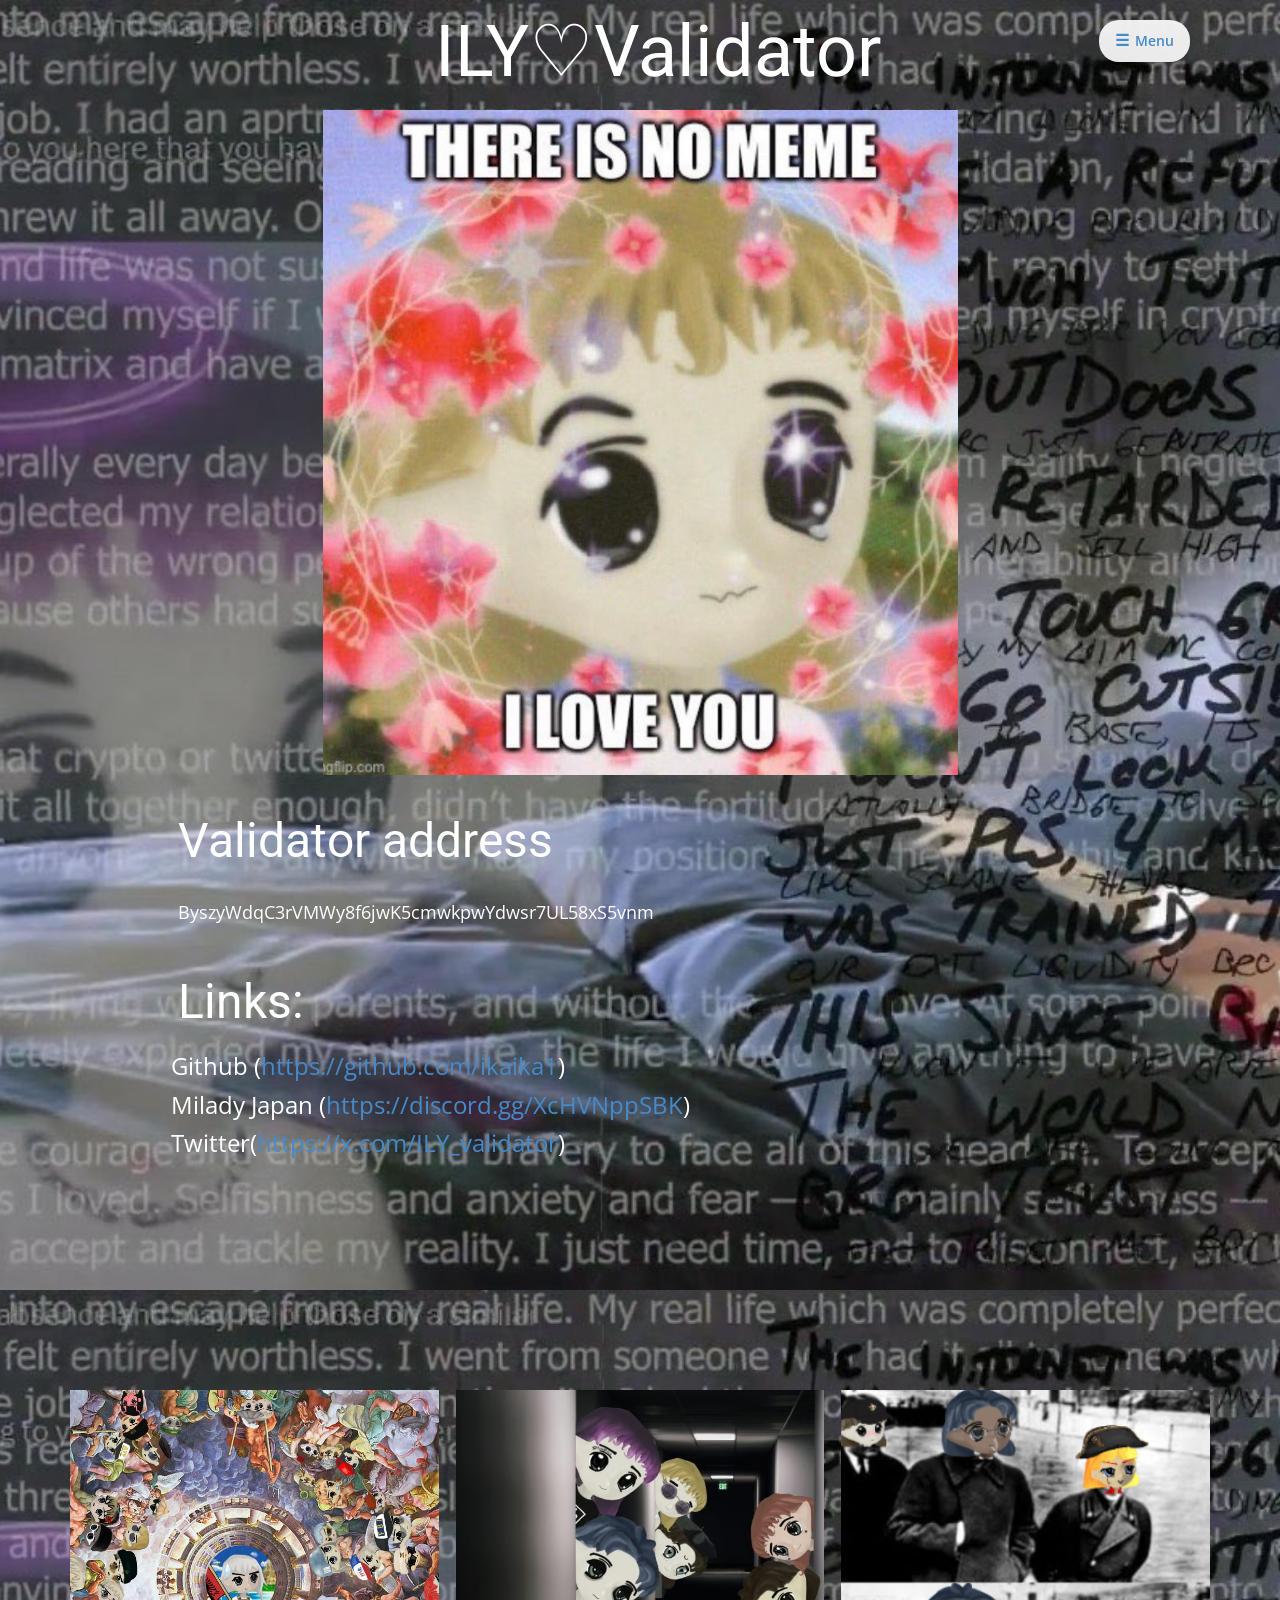
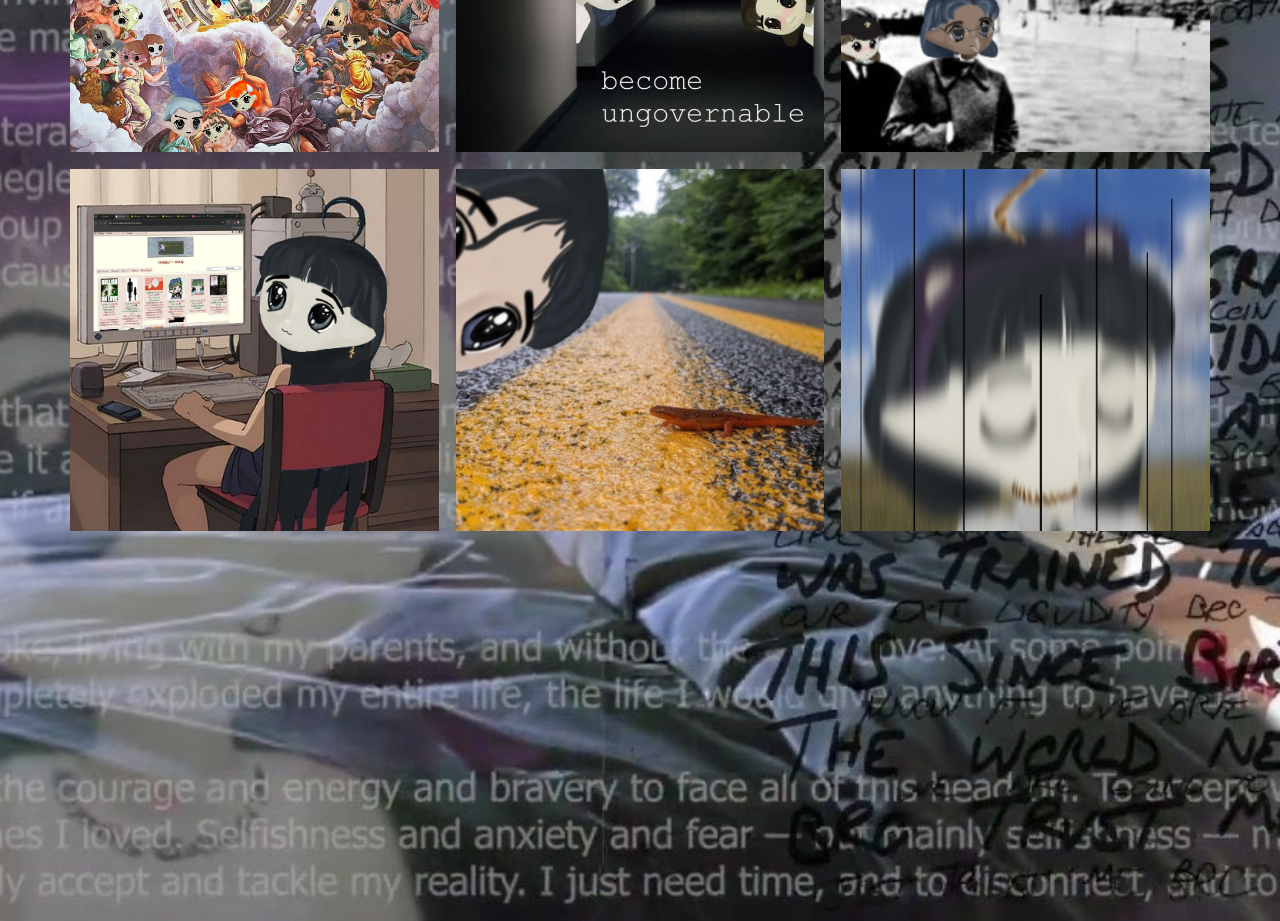
<file: index.html>
<!DOCTYPE html>
<html style="font-size: 16px;" lang="en"><head>
    <meta name="viewport" content="width=device-width, initial-scale=1.0">
    <meta charset="utf-8">
    <meta name="keywords" content="ILY♡Validator​">
    <meta name="description" content="">
    <title>Home</title>
    <link rel="stylesheet" href="nicepage.css" media="screen">
<link rel="stylesheet" href="index.css" media="screen">
    <script class="u-script" type="text/javascript" src="jquery.js" defer=""></script>
    <script class="u-script" type="text/javascript" src="nicepage.js" defer=""></script>
    <script>
      // Toggle Mobile Menu
      function toggleMobileMenu() {
        const menu = document.getElementById('mobileMenu');
        const btn = document.querySelector('.u-hamburger-btn');
        
        if (menu.classList.contains('show')) {
          menu.classList.remove('show');
          btn.querySelector('.nav-icon').textContent = '☰';
        } else {
          menu.classList.add('show');
          btn.querySelector('.nav-icon').textContent = '✕';
        }
      }
      
      // Close menu when clicking outside
      document.addEventListener('click', function(e) {
        const menu = document.getElementById('mobileMenu');
        const btn = document.querySelector('.u-hamburger-btn');
        
        if (!menu.contains(e.target) && !btn.contains(e.target) && menu.classList.contains('show')) {
          menu.classList.remove('show');
          btn.querySelector('.nav-icon').textContent = '☰';
        }
      });
      
    </script>
    <meta name="generator" content="Nicepage 7.4.4, nicepage.com">
    
    
    
    
    <link id="u-theme-google-font" rel="stylesheet" href="https://fonts.googleapis.com/css?family=Roboto:100,100i,300,300i,400,400i,500,500i,700,700i,900,900i|Open+Sans:300,300i,400,400i,500,500i,600,600i,700,700i,800,800i">
    <script type="application/ld+json">{
		"@context": "http://schema.org",
		"@type": "Organization",
		"name": ""
}</script>
    <meta name="theme-color" content="#478ac9">
    <meta property="og:title" content="Home">
    <meta property="og:type" content="website">
  <meta data-intl-tel-input-cdn-path="intlTelInput/"></head>
  <body data-home-page="Home.html" data-home-page-title="Home" data-path-to-root="./" data-include-products="false" class="u-body u-xl-mode" data-lang="en">
    <section class="u-clearfix u-image u-section-1" id="sec-85d2" data-image-width="1439" data-image-height="803">
      <div class="u-clearfix u-sheet u-sheet-1">
        <h1 class="u-text u-text-body-alt-color u-text-default u-text-1">ILY♡Validator </h1>
        
        <!-- Top Right Navigation Buttons -->
        <div class="u-top-nav-buttons">
          <button class="u-nav-btn u-hamburger-btn" onclick="toggleMobileMenu()">
            <span class="nav-icon">☰</span>
            Menu
          </button>

        </div>
        
        <!-- Mobile Menu -->
        <div class="u-mobile-menu" id="mobileMenu">
          <a href="index.html" class="u-mobile-menu-item">
            <span class="nav-icon">🏠</span>
            Home
          </a>
          <a href="gallery.html" class="u-mobile-menu-item">
            <span class="nav-icon">🖼️</span>
            Gallery
          </a>
          <a href="https://note.com/ikaika562" class="u-mobile-menu-item" target="_blank">
            <span class="nav-icon">📝</span>
            Blog
          </a>
        </div>
        
        <img class="u-image u-image-default u-image-1" src="images/Fw0cPWHacAUQYFc.jpg" alt="ILY Validator Milady Character" title="ILY Validator - Milady Character Art" data-image-width="779" data-image-height="774">
        <div class="u-clearfix u-group-elements u-group-elements-1" href="#">
          <h2 class="u-text u-text-body-alt-color u-text-default u-text-2">Validator address</h2>
          <p class="u-text u-text-body-alt-color u-text-default u-text-3">ByszyWdqC3rV​​MWy8f6jwK5cmwkpwYdwsr7UL58xS5vnm </p>
          <h4 class="u-text u-text-body-alt-color u-text-default u-text-4">Links:</h4>
          <p class="u-text u-text-body-alt-color u-text-5">
            Git​hub (<a dataquery="dGV4dExpbmtfbHpuaG10ZWE=" class="u-active-none u-border-none u-btn u-button-style u-hover-none u-none u-text-palette-1-base u-btn-1" href="https://github.com/ikaika1">https://github.com/ikaika1</a>)<br>Milady Japan (<a href="https://discord.gg/XcHVNppSBK" class="u-active-none u-border-none u-btn u-button-link u-button-style u-hover-none u-none u-text-palette-1-base u-btn-2">https://discord.gg/XcHVNppSBK</a>)<br>Twitter(<a dataquery="dGV4dExpbmtfbHpuaGVsa2Y=" class="u-active-none u-border-none u-btn u-button-style u-hover-none u-none u-text-palette-1-base u-btn-3" href="https://x.com/ILY_validator">https://x.com/ILY_validator</a>)
          </p>
        </div>
      </div>
    </section>
    <section class="u-align-center u-clearfix u-container-align-center u-image u-section-2" id="sec-3ab0" data-image-width="1439" data-image-height="803">
      <div class="u-clearfix u-sheet u-sheet-1">
        <div class="u-expanded-width u-gallery u-layout-grid u-lightbox u-show-text-on-hover u-gallery-1">
          <div class="u-gallery-inner u-gallery-inner-1">
            <div class="u-effect-fade u-gallery-item">
              <div class="u-back-slide" data-image-width="2048" data-image-height="1396">
                <img class="u-back-image u-expanded" src="images/GTN-1wzWsAA870B.jpg" alt="Milady Anime Character" title="Elegant Milady - Anime Style Character">
              </div>
              <div class="u-over-slide u-shading u-over-slide-1"></div>
            </div>
            <div class="u-effect-fade u-gallery-item">
              <div class="u-back-slide" data-image-width="662" data-image-height="659">
                <img class="u-back-image u-expanded" src="images/milady-4.jpg" alt="Milady Portrait" title="Classic Milady Portrait - Digital Art">
              </div>
              <div class="u-over-slide u-shading u-over-slide-2"></div>
            </div>
            <div class="u-effect-fade u-gallery-item">
              <div class="u-back-slide" data-image-width="561" data-image-height="392">
                <img class="u-back-image u-expanded" src="images/remilia-ly-1723135697154.jpg2.png" alt="Remilia Character" title="Remilia - Anime Style Character Art">
              </div>
              <div class="u-over-slide u-shading u-over-slide-3"></div>
            </div>
            <div class="u-effect-fade u-gallery-item">
              <div class="u-back-slide" data-image-width="2083" data-image-height="2083">
                <img class="u-back-image u-expanded" src="images/GTNk18gWkAEowwl.jpg" alt="Milady Collection Art" title="Milady Collection - Featured Artwork">
              </div>
              <div class="u-over-slide u-shading u-over-slide-4"></div>
            </div>
            <div class="u-effect-fade u-gallery-item">
              <div class="u-back-slide" data-image-width="1147" data-image-height="828">
                <img class="u-back-image u-expanded" src="images/milqey-5.jpg" alt="Milady Anime Art" title="Milady Character - Anime Style Illustration">
              </div>
              <div class="u-over-slide u-shading u-over-slide-5"></div>
            </div>
            <div class="u-effect-fade u-gallery-item">
              <div class="u-back-slide" data-image-width="1000" data-image-height="1650">
                <img class="u-back-image u-expanded" src="images/GMCIxeJWQAA4ZJp.jpg" alt="Milady Character Portrait" title="Milady Portrait - Digital Character Art">
              </div>
              <div class="u-over-slide u-shading u-over-slide-6"></div>
            </div>
          </div>
        </div>
      </div>
    </section>
    
    
    
  
</body></html>
</file>
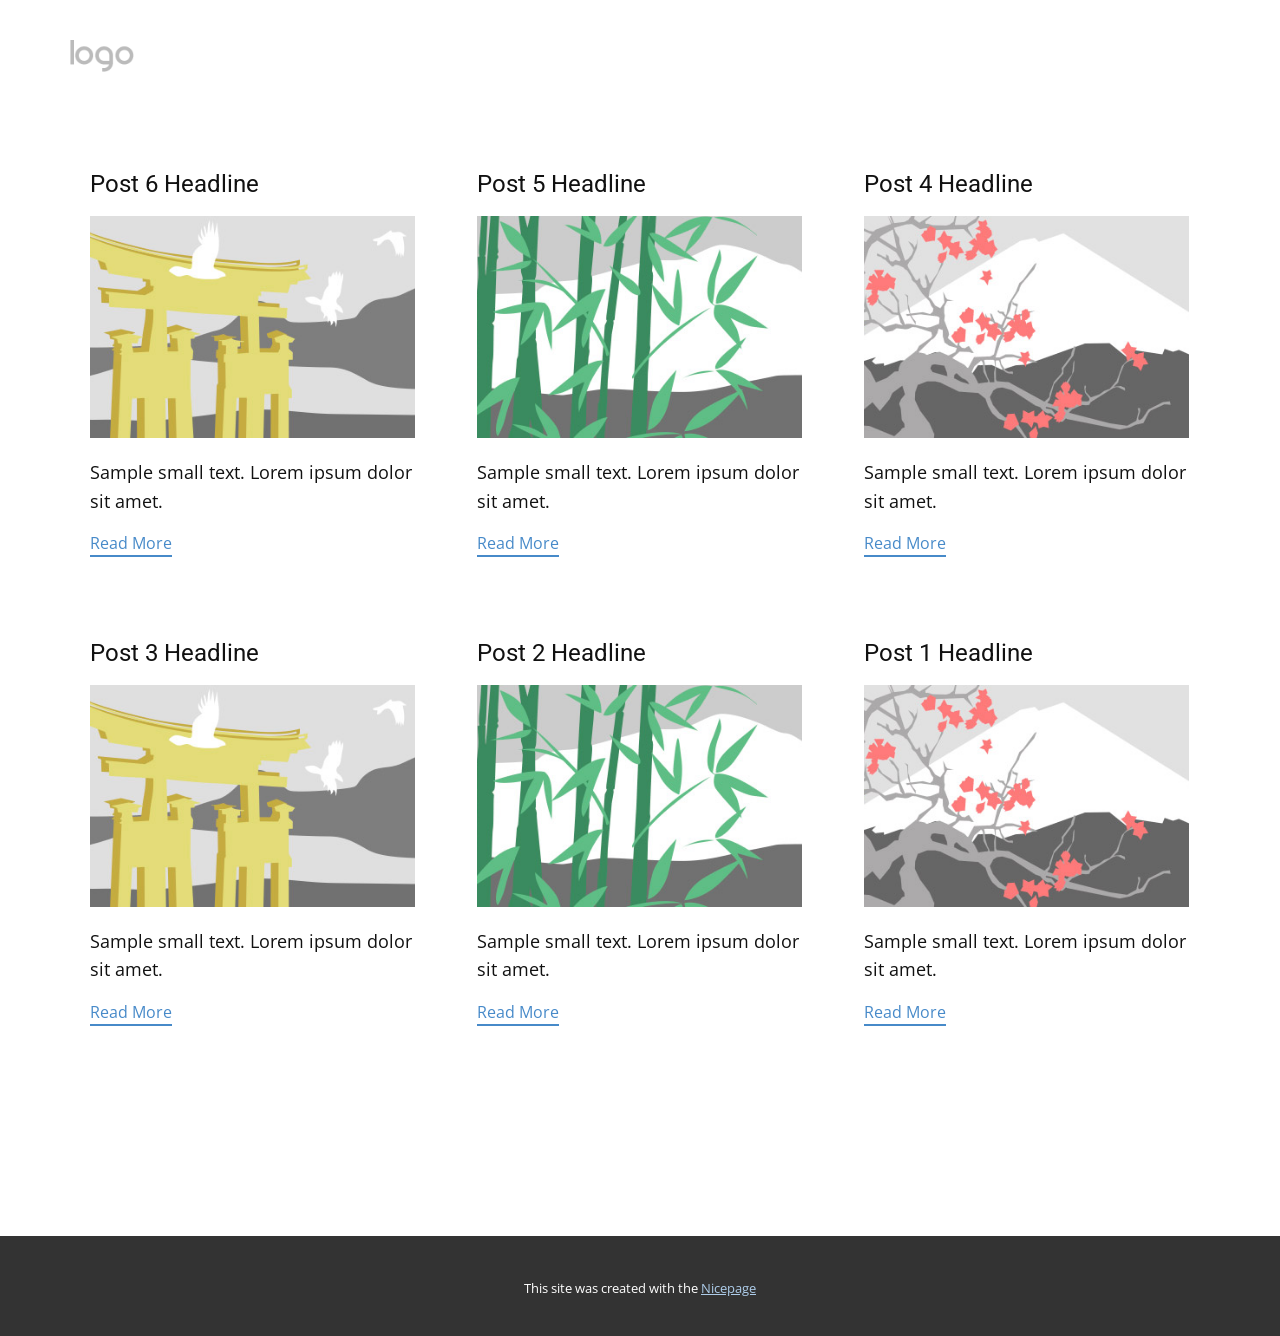
<file: blog/blog.html>
<!DOCTYPE html>
<html style="font-size: 16px;" lang="en"><head>
    <meta name="viewport" content="width=device-width, initial-scale=1.0">
    <meta charset="utf-8">
    <meta name="keywords" content="">
    <meta name="description" content="">
    <title>Blog</title>
    <link rel="stylesheet" href="../nicepage.css" media="screen">
<link rel="stylesheet" href="../Blog-Template.css" media="screen">
    <script class="u-script" type="text/javascript" src="../jquery.js" defer=""></script>
    <script class="u-script" type="text/javascript" src="../nicepage.js" defer=""></script>
    <meta name="generator" content="Nicepage 7.4.4, nicepage.com">
    
    
    
    <link id="u-theme-google-font" rel="stylesheet" href="https://fonts.googleapis.com/css?family=Roboto:100,100i,300,300i,400,400i,500,500i,700,700i,900,900i|Open+Sans:300,300i,400,400i,500,500i,600,600i,700,700i,800,800i">
    <script type="application/ld+json">{
		"@context": "http://schema.org",
		"@type": "Organization",
		"name": "",
		"logo": "images/default-logo.png"
}</script>
    <meta name="theme-color" content="#478ac9">
  <meta data-intl-tel-input-cdn-path="intlTelInput/"></head>
  <body data-path-to-root="../" data-include-products="false" class="u-body u-xl-mode" data-lang="en"><header class="u-clearfix u-header u-header" id="sec-d889"><div class="u-clearfix u-sheet u-valign-middle u-sheet-1">
        <a href="#" class="u-image u-logo u-image-1">
          <img src="../images/default-logo.png" class="u-logo-image u-logo-image-1">
        </a>
        <nav class="u-menu u-menu-dropdown u-offcanvas u-menu-1">
          <div class="menu-collapse" style="font-size: 1rem; letter-spacing: 0px;">
            <a class="u-button-style u-custom-left-right-menu-spacing u-custom-padding-bottom u-custom-top-bottom-menu-spacing u-hamburger-link u-nav-link u-text-active-palette-1-base u-text-hover-palette-2-base" href="#">
              <svg class="u-svg-link" viewBox="0 0 24 24"><use xlink:href="#menu-hamburger"></use></svg>
              <svg class="u-svg-content" version="1.1" id="menu-hamburger" viewBox="0 0 16 16" x="0px" y="0px" xmlns:xlink="http://www.w3.org/1999/xlink" xmlns="http://www.w3.org/2000/svg"><g><rect y="1" width="16" height="2"></rect><rect y="7" width="16" height="2"></rect><rect y="13" width="16" height="2"></rect>
</g></svg>
            </a>
          </div>
          <div class="u-nav-container"></div>
          <div class="u-nav-container-collapse">
            <div class="u-black u-container-style u-inner-container-layout u-opacity u-opacity-95 u-sidenav">
              <div class="u-inner-container-layout u-sidenav-overflow">
                <div class="u-menu-close"></div>
                <ul class="u-align-center u-nav u-popupmenu-items u-unstyled u-nav-1"><li class="u-nav-item"><a class="u-button-style u-nav-link" href="../">Home</a>
</li></ul>
              </div>
            </div>
            <div class="u-black u-menu-overlay u-opacity u-opacity-70"></div>
          </div>
        </nav>
      </div></header>
    <section class="u-clearfix u-section-1" id="sec-4248">
      <div class="u-clearfix u-sheet u-valign-middle u-sheet-1"><!--blog--><!--blog_options_json--><!--{"type":"Recent","source":"","tags":"","count":""}--><!--/blog_options_json-->
        <div class="u-blog u-expanded-width u-repeater u-repeater-1" data-blog-id="blog-1"><!--blog_post-->
          <div class="u-blog-post u-container-style u-repeater-item u-white u-repeater-item-1">
            <div class="u-container-layout u-similar-container u-valign-top u-container-layout-1"><!--blog_post_header-->
              <h4 class="u-blog-control u-text u-text-1">
                <a class="u-post-header-link" href="../blog/post-5.html">Post 6 Headline</a>
              </h4><!--/blog_post_header--><!--blog_post_image-->
              <a class="u-post-header-link" href="../blog/post-5.html"><img alt="" class="u-blog-control u-expanded-width u-image u-image-default u-image-1" src="../images/8ad73f3c.jpeg"></a><!--/blog_post_image--><!--blog_post_content-->
              <div class="u-blog-control u-post-content u-text u-text-2 fr-view">Sample small text. Lorem ipsum dolor sit amet.</div><!--/blog_post_content--><!--blog_post_readmore-->
              <a href="../blog/post-5.html" class="u-blog-control u-border-2 u-border-palette-1-base u-btn u-btn-rectangle u-button-style u-none u-btn-1"><!--blog_post_readmore_content--><!--options_json--><!--{"content":"","defaultValue":"Read More"}--><!--/options_json-->Read More<!--/blog_post_readmore_content--></a><!--/blog_post_readmore-->
            </div>
          </div><div class="u-blog-post u-container-style u-repeater-item u-video-cover u-white">
            <div class="u-container-layout u-similar-container u-valign-top u-container-layout-2"><!--blog_post_header-->
              <h4 class="u-blog-control u-text u-text-3">
                <a class="u-post-header-link" href="../blog/post-4.html">Post 5 Headline</a>
              </h4><!--/blog_post_header--><!--blog_post_image-->
              <a class="u-post-header-link" href="../blog/post-4.html"><img alt="" class="u-blog-control u-expanded-width u-image u-image-default u-image-2" src="../images/68f64b9d.jpeg"></a><!--/blog_post_image--><!--blog_post_content-->
              <div class="u-blog-control u-post-content u-text u-text-4 fr-view">Sample small text. Lorem ipsum dolor sit amet.</div><!--/blog_post_content--><!--blog_post_readmore-->
              <a href="../blog/post-4.html" class="u-blog-control u-border-2 u-border-palette-1-base u-btn u-btn-rectangle u-button-style u-none u-btn-2"><!--blog_post_readmore_content--><!--options_json--><!--{"content":"","defaultValue":"Read More"}--><!--/options_json-->Read More<!--/blog_post_readmore_content--></a><!--/blog_post_readmore-->
            </div>
          </div><div class="u-blog-post u-container-style u-repeater-item u-video-cover u-white">
            <div class="u-container-layout u-similar-container u-valign-top u-container-layout-3"><!--blog_post_header-->
              <h4 class="u-blog-control u-text u-text-5">
                <a class="u-post-header-link" href="../blog/post-3.html">Post 4 Headline</a>
              </h4><!--/blog_post_header--><!--blog_post_image-->
              <a class="u-post-header-link" href="../blog/post-3.html"><img alt="" class="u-blog-control u-expanded-width u-image u-image-default u-image-3" src="../images/0fd3416c.jpeg"></a><!--/blog_post_image--><!--blog_post_content-->
              <div class="u-blog-control u-post-content u-text u-text-6 fr-view">Sample small text. Lorem ipsum dolor sit amet.</div><!--/blog_post_content--><!--blog_post_readmore-->
              <a href="../blog/post-3.html" class="u-blog-control u-border-2 u-border-palette-1-base u-btn u-btn-rectangle u-button-style u-none u-btn-3"><!--blog_post_readmore_content--><!--options_json--><!--{"content":"","defaultValue":"Read More"}--><!--/options_json-->Read More<!--/blog_post_readmore_content--></a><!--/blog_post_readmore-->
            </div>
          </div><div class="u-blog-post u-container-style u-repeater-item u-white u-repeater-item-1">
            <div class="u-container-layout u-similar-container u-valign-top u-container-layout-1"><!--blog_post_header-->
              <h4 class="u-blog-control u-text u-text-1">
                <a class="u-post-header-link" href="../blog/post-2.html">Post 3 Headline</a>
              </h4><!--/blog_post_header--><!--blog_post_image-->
              <a class="u-post-header-link" href="../blog/post-2.html"><img alt="" class="u-blog-control u-expanded-width u-image u-image-default u-image-1" src="../images/8ad73f3c.jpeg"></a><!--/blog_post_image--><!--blog_post_content-->
              <div class="u-blog-control u-post-content u-text u-text-2 fr-view">Sample small text. Lorem ipsum dolor sit amet.</div><!--/blog_post_content--><!--blog_post_readmore-->
              <a href="../blog/post-2.html" class="u-blog-control u-border-2 u-border-palette-1-base u-btn u-btn-rectangle u-button-style u-none u-btn-1"><!--blog_post_readmore_content--><!--options_json--><!--{"content":"","defaultValue":"Read More"}--><!--/options_json-->Read More<!--/blog_post_readmore_content--></a><!--/blog_post_readmore-->
            </div>
          </div><div class="u-blog-post u-container-style u-repeater-item u-video-cover u-white">
            <div class="u-container-layout u-similar-container u-valign-top u-container-layout-2"><!--blog_post_header-->
              <h4 class="u-blog-control u-text u-text-3">
                <a class="u-post-header-link" href="../blog/post-1.html">Post 2 Headline</a>
              </h4><!--/blog_post_header--><!--blog_post_image-->
              <a class="u-post-header-link" href="../blog/post-1.html"><img alt="" class="u-blog-control u-expanded-width u-image u-image-default u-image-2" src="../images/68f64b9d.jpeg"></a><!--/blog_post_image--><!--blog_post_content-->
              <div class="u-blog-control u-post-content u-text u-text-4 fr-view">Sample small text. Lorem ipsum dolor sit amet.</div><!--/blog_post_content--><!--blog_post_readmore-->
              <a href="../blog/post-1.html" class="u-blog-control u-border-2 u-border-palette-1-base u-btn u-btn-rectangle u-button-style u-none u-btn-2"><!--blog_post_readmore_content--><!--options_json--><!--{"content":"","defaultValue":"Read More"}--><!--/options_json-->Read More<!--/blog_post_readmore_content--></a><!--/blog_post_readmore-->
            </div>
          </div><div class="u-blog-post u-container-style u-repeater-item u-video-cover u-white">
            <div class="u-container-layout u-similar-container u-valign-top u-container-layout-3"><!--blog_post_header-->
              <h4 class="u-blog-control u-text u-text-5">
                <a class="u-post-header-link" href="../blog/post.html">Post 1 Headline</a>
              </h4><!--/blog_post_header--><!--blog_post_image-->
              <a class="u-post-header-link" href="../blog/post.html"><img alt="" class="u-blog-control u-expanded-width u-image u-image-default u-image-3" src="../images/0fd3416c.jpeg"></a><!--/blog_post_image--><!--blog_post_content-->
              <div class="u-blog-control u-post-content u-text u-text-6 fr-view">Sample small text. Lorem ipsum dolor sit amet.</div><!--/blog_post_content--><!--blog_post_readmore-->
              <a href="../blog/post.html" class="u-blog-control u-border-2 u-border-palette-1-base u-btn u-btn-rectangle u-button-style u-none u-btn-3"><!--blog_post_readmore_content--><!--options_json--><!--{"content":"","defaultValue":"Read More"}--><!--/options_json-->Read More<!--/blog_post_readmore_content--></a><!--/blog_post_readmore-->
            </div>
          </div><!--/blog_post--><!--blog_post-->
          <!--/blog_post--><!--blog_post-->
          <!--/blog_post-->
        </div><!--/blog-->
      </div>
    </section>
    
    
    
    <footer class="u-align-center u-clearfix u-container-align-center u-footer u-white u-footer" id="sec-e92b"><div class="u-clearfix u-sheet u-sheet-1"></div></footer>
    <section class="u-backlink u-clearfix u-grey-80">
      <p class="u-text">
        <span>This site was created with the </span>
        <a class="u-link" href="https://nicepage.com/" target="_blank" rel="nofollow">
          <span>Nicepage</span>
        </a>
      </p>
    </section>
  
</body></html>
</file>
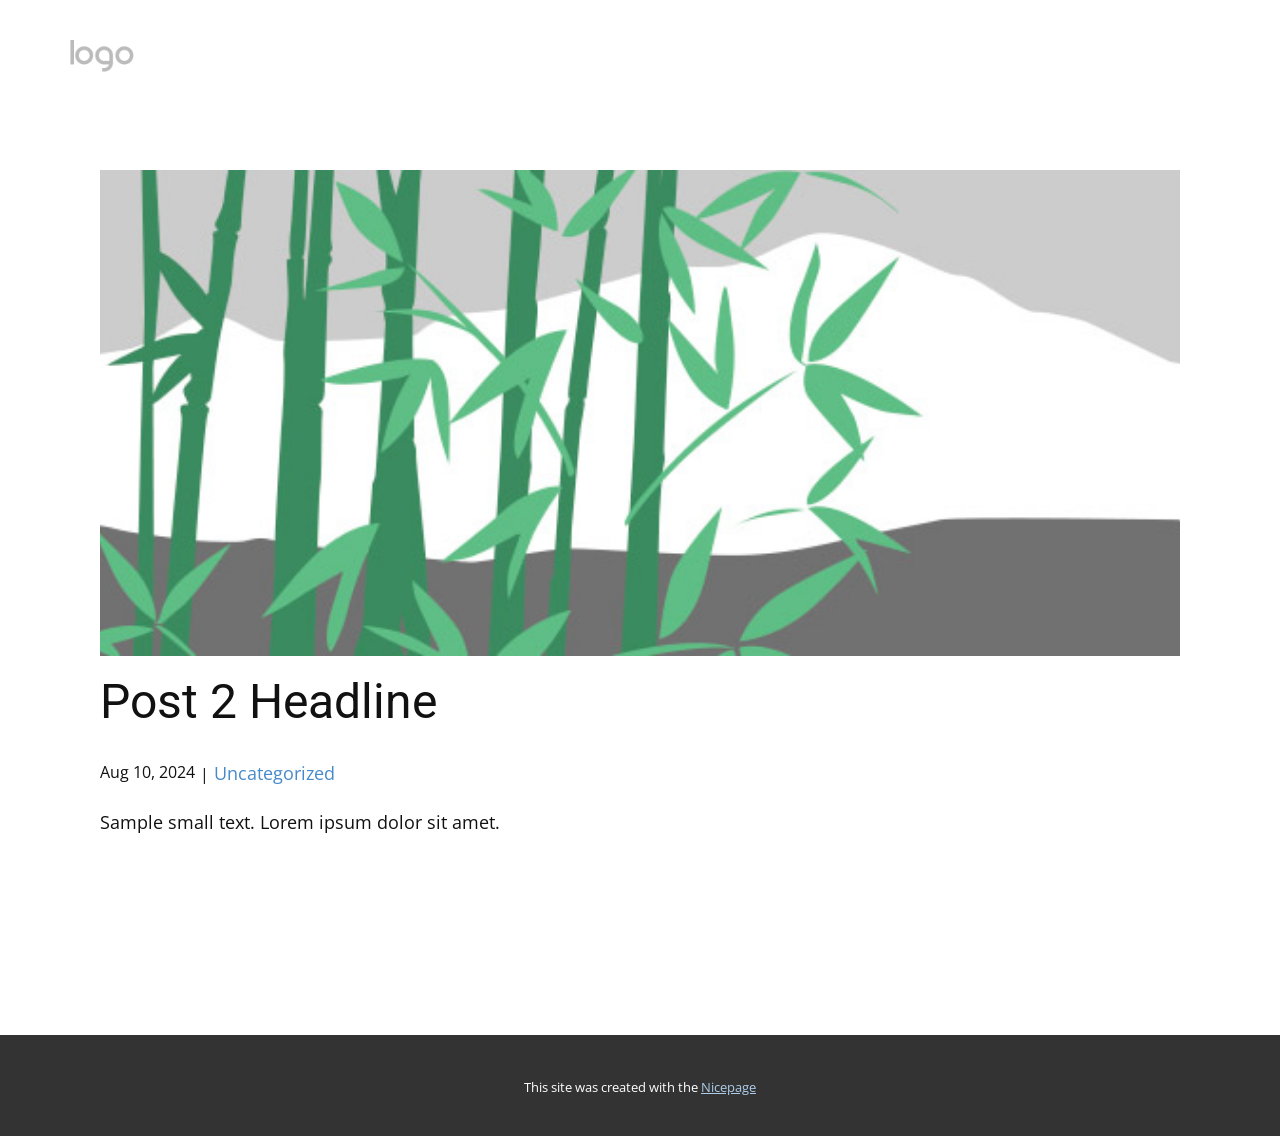
<file: blog/post-1.html>
<!DOCTYPE html>
<html style="font-size: 16px;" lang="en"><head>
    <meta name="viewport" content="width=device-width, initial-scale=1.0">
    <meta charset="utf-8">
    <meta name="keywords" content="Post 1 Headline">
    <meta name="description" content="">
    <title>Post 2 Headline</title>
    <link rel="stylesheet" href="../nicepage.css" media="screen">
<link rel="stylesheet" href="../Post-Template.css" media="screen">
    <script class="u-script" type="text/javascript" src="../jquery.js" defer=""></script>
    <script class="u-script" type="text/javascript" src="../nicepage.js" defer=""></script>
    <meta name="generator" content="Nicepage 7.4.4, nicepage.com">
    
    
    
    <link id="u-theme-google-font" rel="stylesheet" href="https://fonts.googleapis.com/css?family=Roboto:100,100i,300,300i,400,400i,500,500i,700,700i,900,900i|Open+Sans:300,300i,400,400i,500,500i,600,600i,700,700i,800,800i">
    <script type="application/ld+json">{
		"@context": "http://schema.org",
		"@type": "Organization",
		"name": "",
		"logo": "images/default-logo.png"
}</script>
    <meta name="theme-color" content="#478ac9">
  <meta data-intl-tel-input-cdn-path="intlTelInput/"></head>
  <body data-path-to-root="./" data-include-products="false" class="u-body u-xl-mode" data-lang="en"><header class="u-clearfix u-header u-header" id="sec-d889"><div class="u-clearfix u-sheet u-valign-middle u-sheet-1">
        <a href="#" class="u-image u-logo u-image-1">
          <img src="../images/default-logo.png" class="u-logo-image u-logo-image-1">
        </a>
        <nav class="u-menu u-menu-dropdown u-offcanvas u-menu-1">
          <div class="menu-collapse" style="font-size: 1rem; letter-spacing: 0px;">
            <a class="u-button-style u-custom-left-right-menu-spacing u-custom-padding-bottom u-custom-top-bottom-menu-spacing u-hamburger-link u-nav-link u-text-active-palette-1-base u-text-hover-palette-2-base" href="#">
              <svg class="u-svg-link" viewBox="0 0 24 24"><use xlink:href="#menu-hamburger"></use></svg>
              <svg class="u-svg-content" version="1.1" id="menu-hamburger" viewBox="0 0 16 16" x="0px" y="0px" xmlns:xlink="http://www.w3.org/1999/xlink" xmlns="http://www.w3.org/2000/svg"><g><rect y="1" width="16" height="2"></rect><rect y="7" width="16" height="2"></rect><rect y="13" width="16" height="2"></rect>
</g></svg>
            </a>
          </div>
          <div class="u-nav-container"></div>
          <div class="u-nav-container-collapse">
            <div class="u-black u-container-style u-inner-container-layout u-opacity u-opacity-95 u-sidenav">
              <div class="u-inner-container-layout u-sidenav-overflow">
                <div class="u-menu-close"></div>
                <ul class="u-align-center u-nav u-popupmenu-items u-unstyled u-nav-1"><li class="u-nav-item"><a class="u-button-style u-nav-link" href="../">Home</a>
</li></ul>
              </div>
            </div>
            <div class="u-black u-menu-overlay u-opacity u-opacity-70"></div>
          </div>
        </nav>
      </div></header>
    <section class="u-align-center u-clearfix u-section-1" id="sec-af77">
      <div class="u-clearfix u-sheet u-valign-middle-md u-valign-middle-sm u-valign-middle-xs u-sheet-1"><!--post_details--><!--post_details_options_json--><!--{"source":""}--><!--/post_details_options_json--><!--blog_post-->
        <div class="u-container-style u-expanded-width u-post-details u-post-details-1">
          <div class="u-container-layout u-valign-middle u-container-layout-1"><!--blog_post_image-->
            <img alt="" class="u-blog-control u-expanded-width u-image u-image-default u-image-1" src="../images/68f64b9d.jpeg"><!--/blog_post_image--><!--blog_post_header-->
            <h2 class="u-blog-control u-text u-text-1">Post 2 Headline</h2><!--/blog_post_header--><!--blog_post_metadata-->
            <div class="u-blog-control u-metadata u-metadata-1"><!--blog_post_metadata_date-->
              <span class="u-meta-date u-meta-icon">Aug 10, 2024</span><!--/blog_post_metadata_date--><!--blog_post_metadata_category-->
              <span class="u-meta-category u-meta-icon"><a href="../blog/blog.html#/blog-1///">Uncategorized</a></span><!--/blog_post_metadata_category--><!--blog_post_metadata_comments-->
              <!--/blog_post_metadata_comments-->
            </div><!--/blog_post_metadata--><!--blog_post_content-->
            <div class="u-align-justify u-blog-control u-post-content u-text u-text-2 fr-view">
  Sample small text. Lorem ipsum dolor sit amet.
  </div><!--/blog_post_content-->
          </div>
        </div><!--/blog_post--><!--/post_details-->
      </div>
    </section>
    
    
    
    <footer class="u-align-center u-clearfix u-container-align-center u-footer u-white u-footer" id="sec-e92b"><div class="u-clearfix u-sheet u-sheet-1"></div></footer>
    <section class="u-backlink u-clearfix u-grey-80">
      <p class="u-text">
        <span>This site was created with the </span>
        <a class="u-link" href="https://nicepage.com/" target="_blank" rel="nofollow">
          <span>Nicepage</span>
        </a>
      </p>
    </section>
  
</body></html>
</file>
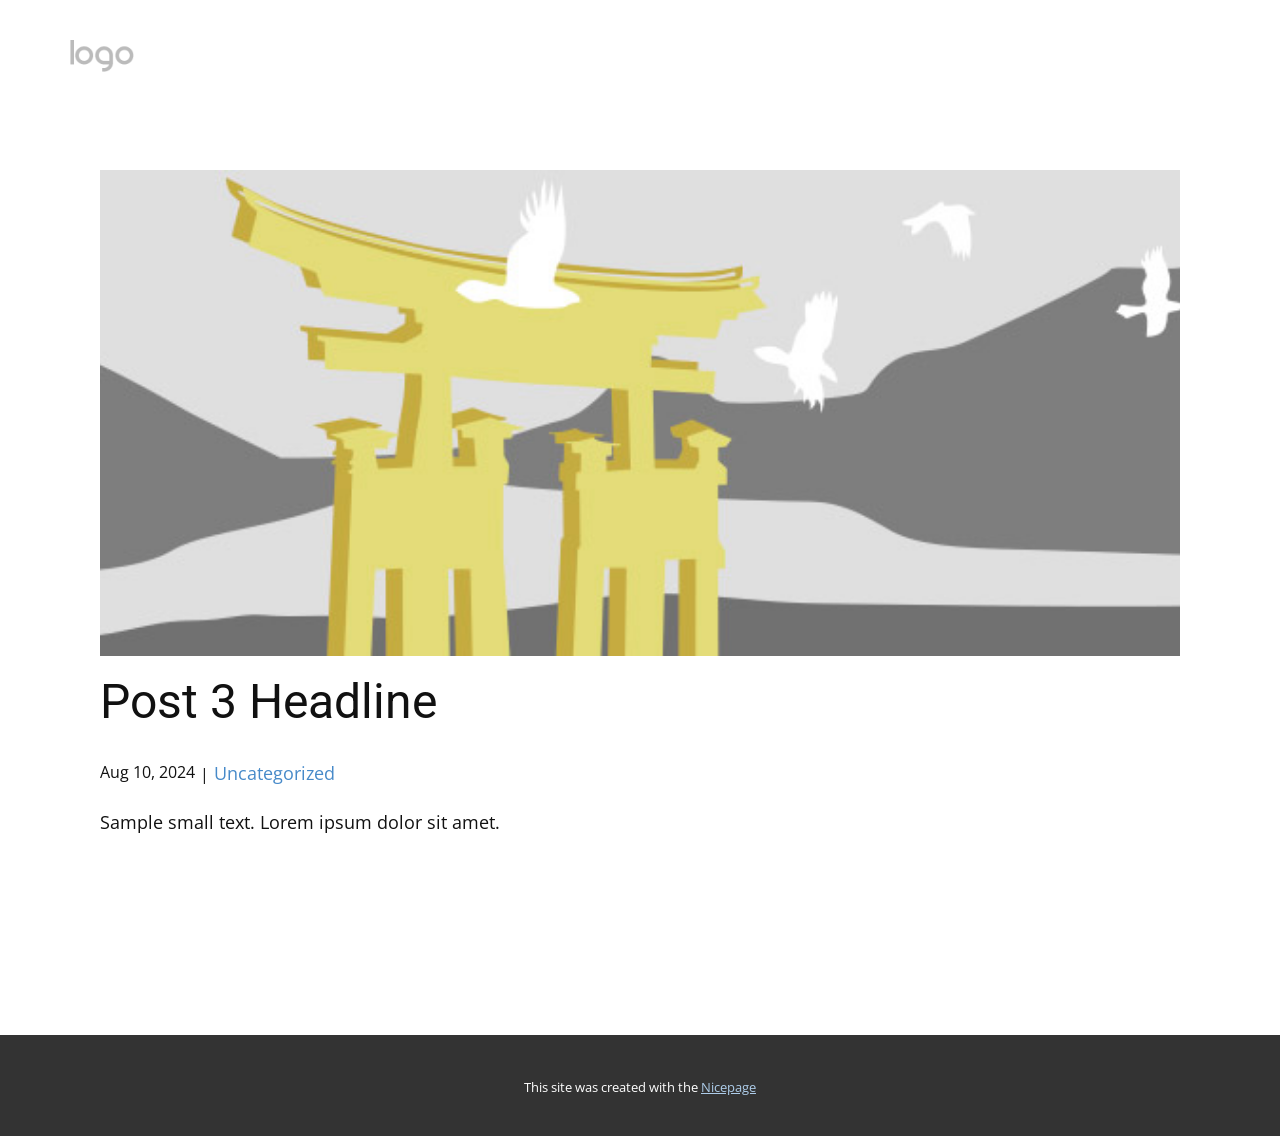
<file: blog/post-2.html>
<!DOCTYPE html>
<html style="font-size: 16px;" lang="en"><head>
    <meta name="viewport" content="width=device-width, initial-scale=1.0">
    <meta charset="utf-8">
    <meta name="keywords" content="Post 1 Headline">
    <meta name="description" content="">
    <title>Post 3 Headline</title>
    <link rel="stylesheet" href="../nicepage.css" media="screen">
<link rel="stylesheet" href="../Post-Template.css" media="screen">
    <script class="u-script" type="text/javascript" src="../jquery.js" defer=""></script>
    <script class="u-script" type="text/javascript" src="../nicepage.js" defer=""></script>
    <meta name="generator" content="Nicepage 7.4.4, nicepage.com">
    
    
    
    <link id="u-theme-google-font" rel="stylesheet" href="https://fonts.googleapis.com/css?family=Roboto:100,100i,300,300i,400,400i,500,500i,700,700i,900,900i|Open+Sans:300,300i,400,400i,500,500i,600,600i,700,700i,800,800i">
    <script type="application/ld+json">{
		"@context": "http://schema.org",
		"@type": "Organization",
		"name": "",
		"logo": "images/default-logo.png"
}</script>
    <meta name="theme-color" content="#478ac9">
  <meta data-intl-tel-input-cdn-path="intlTelInput/"></head>
  <body data-path-to-root="./" data-include-products="false" class="u-body u-xl-mode" data-lang="en"><header class="u-clearfix u-header u-header" id="sec-d889"><div class="u-clearfix u-sheet u-valign-middle u-sheet-1">
        <a href="#" class="u-image u-logo u-image-1">
          <img src="../images/default-logo.png" class="u-logo-image u-logo-image-1">
        </a>
        <nav class="u-menu u-menu-dropdown u-offcanvas u-menu-1">
          <div class="menu-collapse" style="font-size: 1rem; letter-spacing: 0px;">
            <a class="u-button-style u-custom-left-right-menu-spacing u-custom-padding-bottom u-custom-top-bottom-menu-spacing u-hamburger-link u-nav-link u-text-active-palette-1-base u-text-hover-palette-2-base" href="#">
              <svg class="u-svg-link" viewBox="0 0 24 24"><use xlink:href="#menu-hamburger"></use></svg>
              <svg class="u-svg-content" version="1.1" id="menu-hamburger" viewBox="0 0 16 16" x="0px" y="0px" xmlns:xlink="http://www.w3.org/1999/xlink" xmlns="http://www.w3.org/2000/svg"><g><rect y="1" width="16" height="2"></rect><rect y="7" width="16" height="2"></rect><rect y="13" width="16" height="2"></rect>
</g></svg>
            </a>
          </div>
          <div class="u-nav-container"></div>
          <div class="u-nav-container-collapse">
            <div class="u-black u-container-style u-inner-container-layout u-opacity u-opacity-95 u-sidenav">
              <div class="u-inner-container-layout u-sidenav-overflow">
                <div class="u-menu-close"></div>
                <ul class="u-align-center u-nav u-popupmenu-items u-unstyled u-nav-1"><li class="u-nav-item"><a class="u-button-style u-nav-link" href="../">Home</a>
</li></ul>
              </div>
            </div>
            <div class="u-black u-menu-overlay u-opacity u-opacity-70"></div>
          </div>
        </nav>
      </div></header>
    <section class="u-align-center u-clearfix u-section-1" id="sec-af77">
      <div class="u-clearfix u-sheet u-valign-middle-md u-valign-middle-sm u-valign-middle-xs u-sheet-1"><!--post_details--><!--post_details_options_json--><!--{"source":""}--><!--/post_details_options_json--><!--blog_post-->
        <div class="u-container-style u-expanded-width u-post-details u-post-details-1">
          <div class="u-container-layout u-valign-middle u-container-layout-1"><!--blog_post_image-->
            <img alt="" class="u-blog-control u-expanded-width u-image u-image-default u-image-1" src="../images/8ad73f3c.jpeg"><!--/blog_post_image--><!--blog_post_header-->
            <h2 class="u-blog-control u-text u-text-1">Post 3 Headline</h2><!--/blog_post_header--><!--blog_post_metadata-->
            <div class="u-blog-control u-metadata u-metadata-1"><!--blog_post_metadata_date-->
              <span class="u-meta-date u-meta-icon">Aug 10, 2024</span><!--/blog_post_metadata_date--><!--blog_post_metadata_category-->
              <span class="u-meta-category u-meta-icon"><a href="../blog/blog.html#/blog-1///">Uncategorized</a></span><!--/blog_post_metadata_category--><!--blog_post_metadata_comments-->
              <!--/blog_post_metadata_comments-->
            </div><!--/blog_post_metadata--><!--blog_post_content-->
            <div class="u-align-justify u-blog-control u-post-content u-text u-text-2 fr-view">
  Sample small text. Lorem ipsum dolor sit amet.
  </div><!--/blog_post_content-->
          </div>
        </div><!--/blog_post--><!--/post_details-->
      </div>
    </section>
    
    
    
    <footer class="u-align-center u-clearfix u-container-align-center u-footer u-white u-footer" id="sec-e92b"><div class="u-clearfix u-sheet u-sheet-1"></div></footer>
    <section class="u-backlink u-clearfix u-grey-80">
      <p class="u-text">
        <span>This site was created with the </span>
        <a class="u-link" href="https://nicepage.com/" target="_blank" rel="nofollow">
          <span>Nicepage</span>
        </a>
      </p>
    </section>
  
</body></html>
</file>
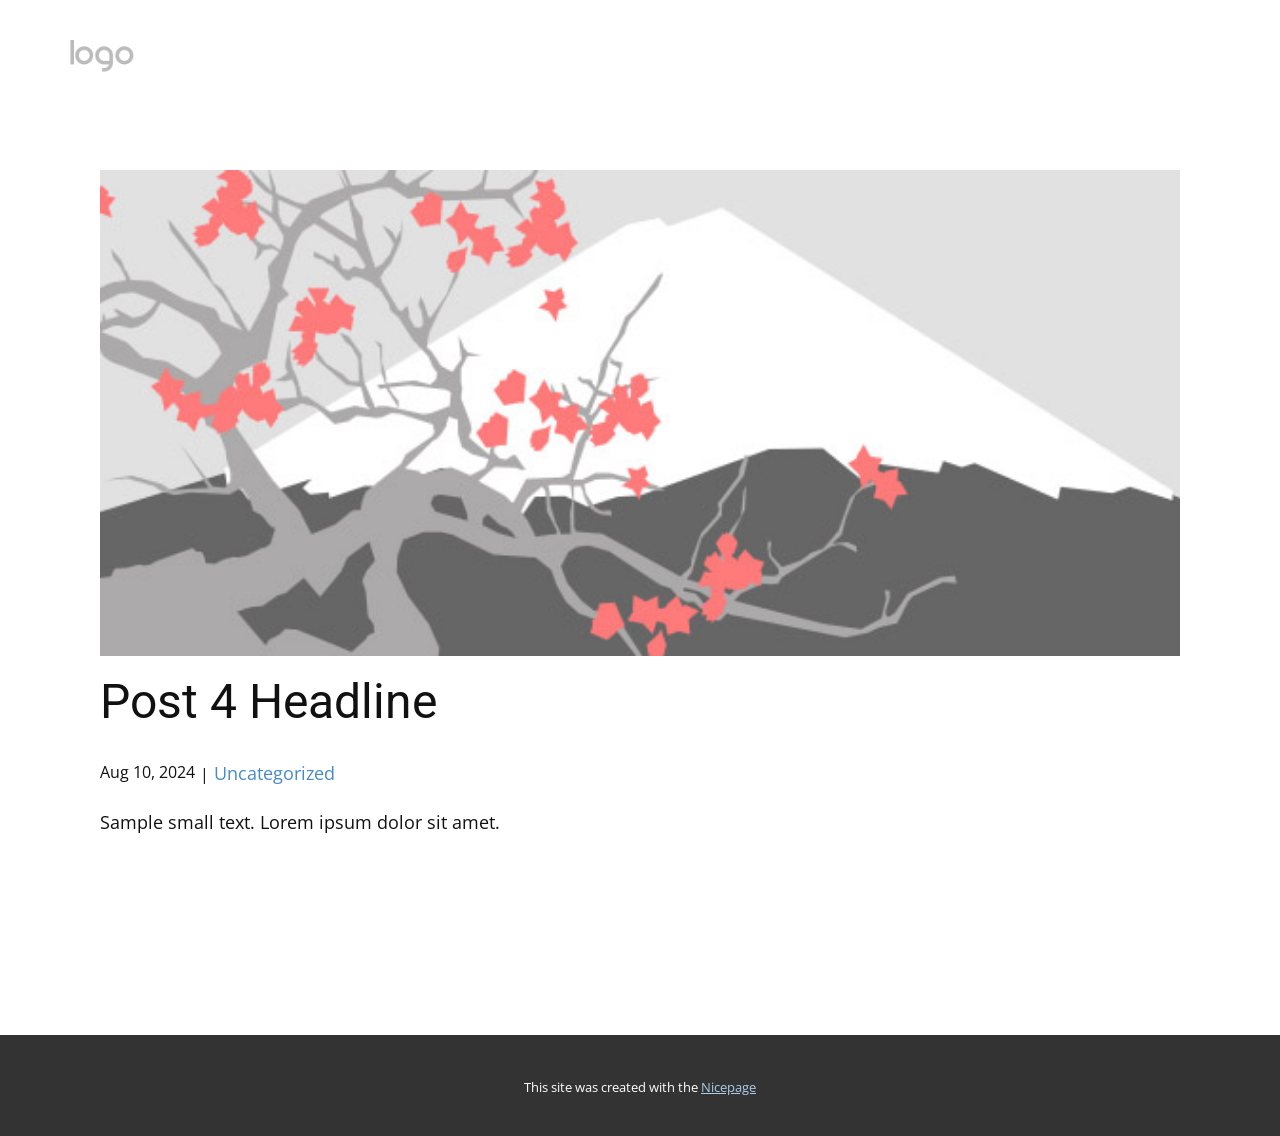
<file: blog/post-3.html>
<!DOCTYPE html>
<html style="font-size: 16px;" lang="en"><head>
    <meta name="viewport" content="width=device-width, initial-scale=1.0">
    <meta charset="utf-8">
    <meta name="keywords" content="Post 1 Headline">
    <meta name="description" content="">
    <title>Post 4 Headline</title>
    <link rel="stylesheet" href="../nicepage.css" media="screen">
<link rel="stylesheet" href="../Post-Template.css" media="screen">
    <script class="u-script" type="text/javascript" src="../jquery.js" defer=""></script>
    <script class="u-script" type="text/javascript" src="../nicepage.js" defer=""></script>
    <meta name="generator" content="Nicepage 7.4.4, nicepage.com">
    
    
    
    <link id="u-theme-google-font" rel="stylesheet" href="https://fonts.googleapis.com/css?family=Roboto:100,100i,300,300i,400,400i,500,500i,700,700i,900,900i|Open+Sans:300,300i,400,400i,500,500i,600,600i,700,700i,800,800i">
    <script type="application/ld+json">{
		"@context": "http://schema.org",
		"@type": "Organization",
		"name": "",
		"logo": "images/default-logo.png"
}</script>
    <meta name="theme-color" content="#478ac9">
  <meta data-intl-tel-input-cdn-path="intlTelInput/"></head>
  <body data-path-to-root="./" data-include-products="false" class="u-body u-xl-mode" data-lang="en"><header class="u-clearfix u-header u-header" id="sec-d889"><div class="u-clearfix u-sheet u-valign-middle u-sheet-1">
        <a href="#" class="u-image u-logo u-image-1">
          <img src="../images/default-logo.png" class="u-logo-image u-logo-image-1">
        </a>
        <nav class="u-menu u-menu-dropdown u-offcanvas u-menu-1">
          <div class="menu-collapse" style="font-size: 1rem; letter-spacing: 0px;">
            <a class="u-button-style u-custom-left-right-menu-spacing u-custom-padding-bottom u-custom-top-bottom-menu-spacing u-hamburger-link u-nav-link u-text-active-palette-1-base u-text-hover-palette-2-base" href="#">
              <svg class="u-svg-link" viewBox="0 0 24 24"><use xlink:href="#menu-hamburger"></use></svg>
              <svg class="u-svg-content" version="1.1" id="menu-hamburger" viewBox="0 0 16 16" x="0px" y="0px" xmlns:xlink="http://www.w3.org/1999/xlink" xmlns="http://www.w3.org/2000/svg"><g><rect y="1" width="16" height="2"></rect><rect y="7" width="16" height="2"></rect><rect y="13" width="16" height="2"></rect>
</g></svg>
            </a>
          </div>
          <div class="u-nav-container"></div>
          <div class="u-nav-container-collapse">
            <div class="u-black u-container-style u-inner-container-layout u-opacity u-opacity-95 u-sidenav">
              <div class="u-inner-container-layout u-sidenav-overflow">
                <div class="u-menu-close"></div>
                <ul class="u-align-center u-nav u-popupmenu-items u-unstyled u-nav-1"><li class="u-nav-item"><a class="u-button-style u-nav-link" href="../">Home</a>
</li></ul>
              </div>
            </div>
            <div class="u-black u-menu-overlay u-opacity u-opacity-70"></div>
          </div>
        </nav>
      </div></header>
    <section class="u-align-center u-clearfix u-section-1" id="sec-af77">
      <div class="u-clearfix u-sheet u-valign-middle-md u-valign-middle-sm u-valign-middle-xs u-sheet-1"><!--post_details--><!--post_details_options_json--><!--{"source":""}--><!--/post_details_options_json--><!--blog_post-->
        <div class="u-container-style u-expanded-width u-post-details u-post-details-1">
          <div class="u-container-layout u-valign-middle u-container-layout-1"><!--blog_post_image-->
            <img alt="" class="u-blog-control u-expanded-width u-image u-image-default u-image-1" src="../images/0fd3416c.jpeg"><!--/blog_post_image--><!--blog_post_header-->
            <h2 class="u-blog-control u-text u-text-1">Post 4 Headline</h2><!--/blog_post_header--><!--blog_post_metadata-->
            <div class="u-blog-control u-metadata u-metadata-1"><!--blog_post_metadata_date-->
              <span class="u-meta-date u-meta-icon">Aug 10, 2024</span><!--/blog_post_metadata_date--><!--blog_post_metadata_category-->
              <span class="u-meta-category u-meta-icon"><a href="../blog/blog.html#/blog-1///">Uncategorized</a></span><!--/blog_post_metadata_category--><!--blog_post_metadata_comments-->
              <!--/blog_post_metadata_comments-->
            </div><!--/blog_post_metadata--><!--blog_post_content-->
            <div class="u-align-justify u-blog-control u-post-content u-text u-text-2 fr-view">
  Sample small text. Lorem ipsum dolor sit amet.
  </div><!--/blog_post_content-->
          </div>
        </div><!--/blog_post--><!--/post_details-->
      </div>
    </section>
    
    
    
    <footer class="u-align-center u-clearfix u-container-align-center u-footer u-white u-footer" id="sec-e92b"><div class="u-clearfix u-sheet u-sheet-1"></div></footer>
    <section class="u-backlink u-clearfix u-grey-80">
      <p class="u-text">
        <span>This site was created with the </span>
        <a class="u-link" href="https://nicepage.com/" target="_blank" rel="nofollow">
          <span>Nicepage</span>
        </a>
      </p>
    </section>
  
</body></html>
</file>
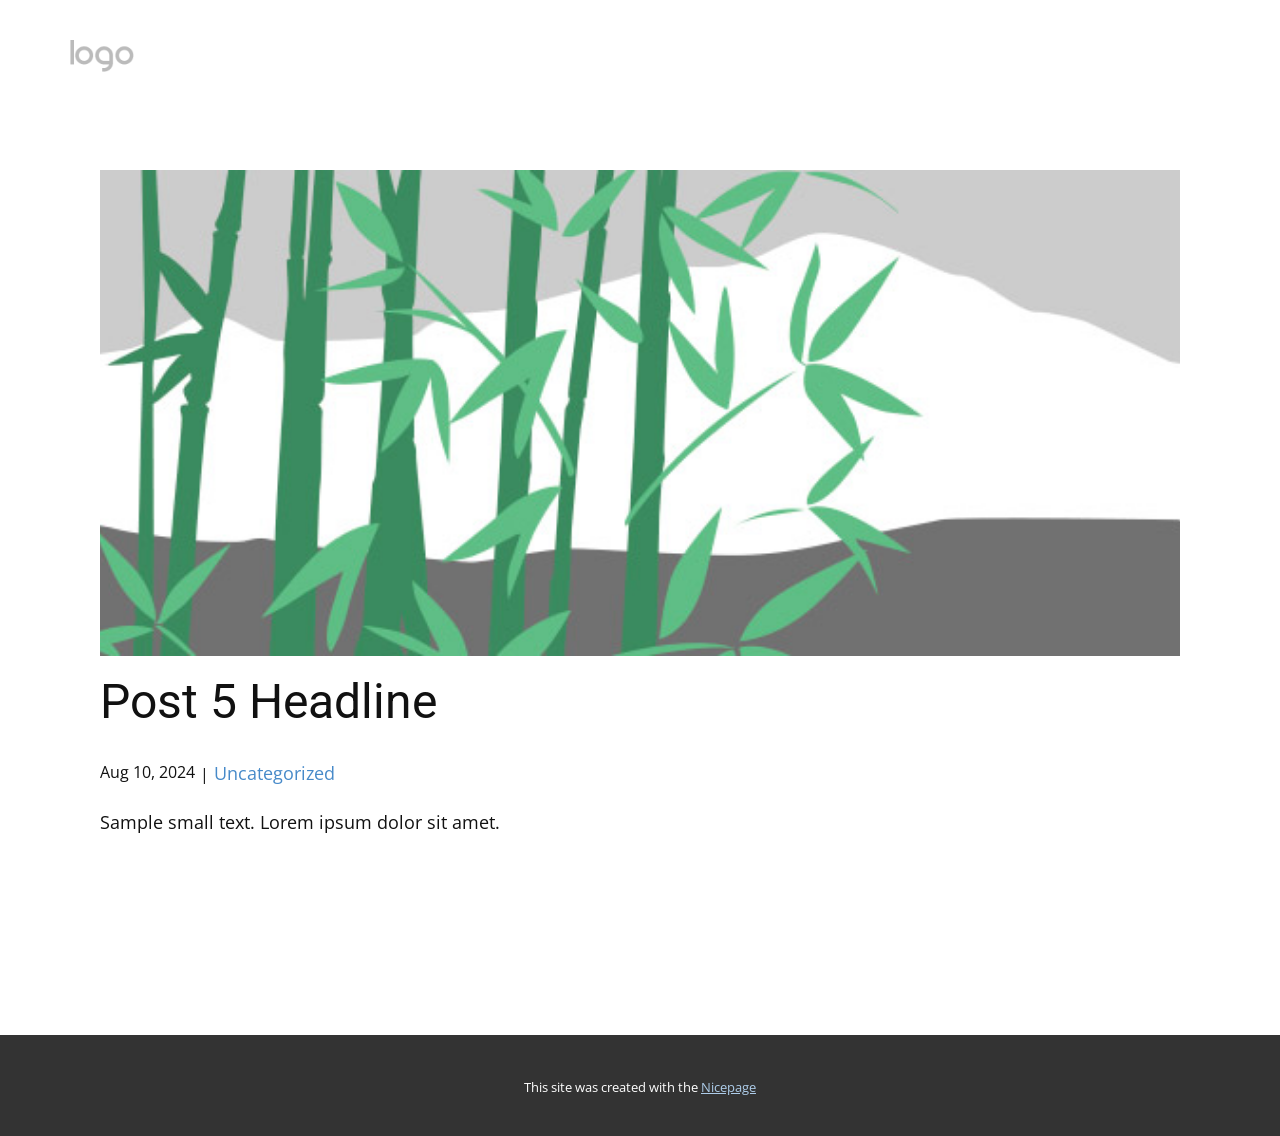
<file: blog/post-4.html>
<!DOCTYPE html>
<html style="font-size: 16px;" lang="en"><head>
    <meta name="viewport" content="width=device-width, initial-scale=1.0">
    <meta charset="utf-8">
    <meta name="keywords" content="Post 1 Headline">
    <meta name="description" content="">
    <title>Post 5 Headline</title>
    <link rel="stylesheet" href="../nicepage.css" media="screen">
<link rel="stylesheet" href="../Post-Template.css" media="screen">
    <script class="u-script" type="text/javascript" src="../jquery.js" defer=""></script>
    <script class="u-script" type="text/javascript" src="../nicepage.js" defer=""></script>
    <meta name="generator" content="Nicepage 7.4.4, nicepage.com">
    
    
    
    <link id="u-theme-google-font" rel="stylesheet" href="https://fonts.googleapis.com/css?family=Roboto:100,100i,300,300i,400,400i,500,500i,700,700i,900,900i|Open+Sans:300,300i,400,400i,500,500i,600,600i,700,700i,800,800i">
    <script type="application/ld+json">{
		"@context": "http://schema.org",
		"@type": "Organization",
		"name": "",
		"logo": "images/default-logo.png"
}</script>
    <meta name="theme-color" content="#478ac9">
  <meta data-intl-tel-input-cdn-path="intlTelInput/"></head>
  <body data-path-to-root="./" data-include-products="false" class="u-body u-xl-mode" data-lang="en"><header class="u-clearfix u-header u-header" id="sec-d889"><div class="u-clearfix u-sheet u-valign-middle u-sheet-1">
        <a href="#" class="u-image u-logo u-image-1">
          <img src="../images/default-logo.png" class="u-logo-image u-logo-image-1">
        </a>
        <nav class="u-menu u-menu-dropdown u-offcanvas u-menu-1">
          <div class="menu-collapse" style="font-size: 1rem; letter-spacing: 0px;">
            <a class="u-button-style u-custom-left-right-menu-spacing u-custom-padding-bottom u-custom-top-bottom-menu-spacing u-hamburger-link u-nav-link u-text-active-palette-1-base u-text-hover-palette-2-base" href="#">
              <svg class="u-svg-link" viewBox="0 0 24 24"><use xlink:href="#menu-hamburger"></use></svg>
              <svg class="u-svg-content" version="1.1" id="menu-hamburger" viewBox="0 0 16 16" x="0px" y="0px" xmlns:xlink="http://www.w3.org/1999/xlink" xmlns="http://www.w3.org/2000/svg"><g><rect y="1" width="16" height="2"></rect><rect y="7" width="16" height="2"></rect><rect y="13" width="16" height="2"></rect>
</g></svg>
            </a>
          </div>
          <div class="u-nav-container"></div>
          <div class="u-nav-container-collapse">
            <div class="u-black u-container-style u-inner-container-layout u-opacity u-opacity-95 u-sidenav">
              <div class="u-inner-container-layout u-sidenav-overflow">
                <div class="u-menu-close"></div>
                <ul class="u-align-center u-nav u-popupmenu-items u-unstyled u-nav-1"><li class="u-nav-item"><a class="u-button-style u-nav-link" href="../">Home</a>
</li></ul>
              </div>
            </div>
            <div class="u-black u-menu-overlay u-opacity u-opacity-70"></div>
          </div>
        </nav>
      </div></header>
    <section class="u-align-center u-clearfix u-section-1" id="sec-af77">
      <div class="u-clearfix u-sheet u-valign-middle-md u-valign-middle-sm u-valign-middle-xs u-sheet-1"><!--post_details--><!--post_details_options_json--><!--{"source":""}--><!--/post_details_options_json--><!--blog_post-->
        <div class="u-container-style u-expanded-width u-post-details u-post-details-1">
          <div class="u-container-layout u-valign-middle u-container-layout-1"><!--blog_post_image-->
            <img alt="" class="u-blog-control u-expanded-width u-image u-image-default u-image-1" src="../images/68f64b9d.jpeg"><!--/blog_post_image--><!--blog_post_header-->
            <h2 class="u-blog-control u-text u-text-1">Post 5 Headline</h2><!--/blog_post_header--><!--blog_post_metadata-->
            <div class="u-blog-control u-metadata u-metadata-1"><!--blog_post_metadata_date-->
              <span class="u-meta-date u-meta-icon">Aug 10, 2024</span><!--/blog_post_metadata_date--><!--blog_post_metadata_category-->
              <span class="u-meta-category u-meta-icon"><a href="../blog/blog.html#/blog-1///">Uncategorized</a></span><!--/blog_post_metadata_category--><!--blog_post_metadata_comments-->
              <!--/blog_post_metadata_comments-->
            </div><!--/blog_post_metadata--><!--blog_post_content-->
            <div class="u-align-justify u-blog-control u-post-content u-text u-text-2 fr-view">
  Sample small text. Lorem ipsum dolor sit amet.
  </div><!--/blog_post_content-->
          </div>
        </div><!--/blog_post--><!--/post_details-->
      </div>
    </section>
    
    
    
    <footer class="u-align-center u-clearfix u-container-align-center u-footer u-white u-footer" id="sec-e92b"><div class="u-clearfix u-sheet u-sheet-1"></div></footer>
    <section class="u-backlink u-clearfix u-grey-80">
      <p class="u-text">
        <span>This site was created with the </span>
        <a class="u-link" href="https://nicepage.com/" target="_blank" rel="nofollow">
          <span>Nicepage</span>
        </a>
      </p>
    </section>
  
</body></html>
</file>
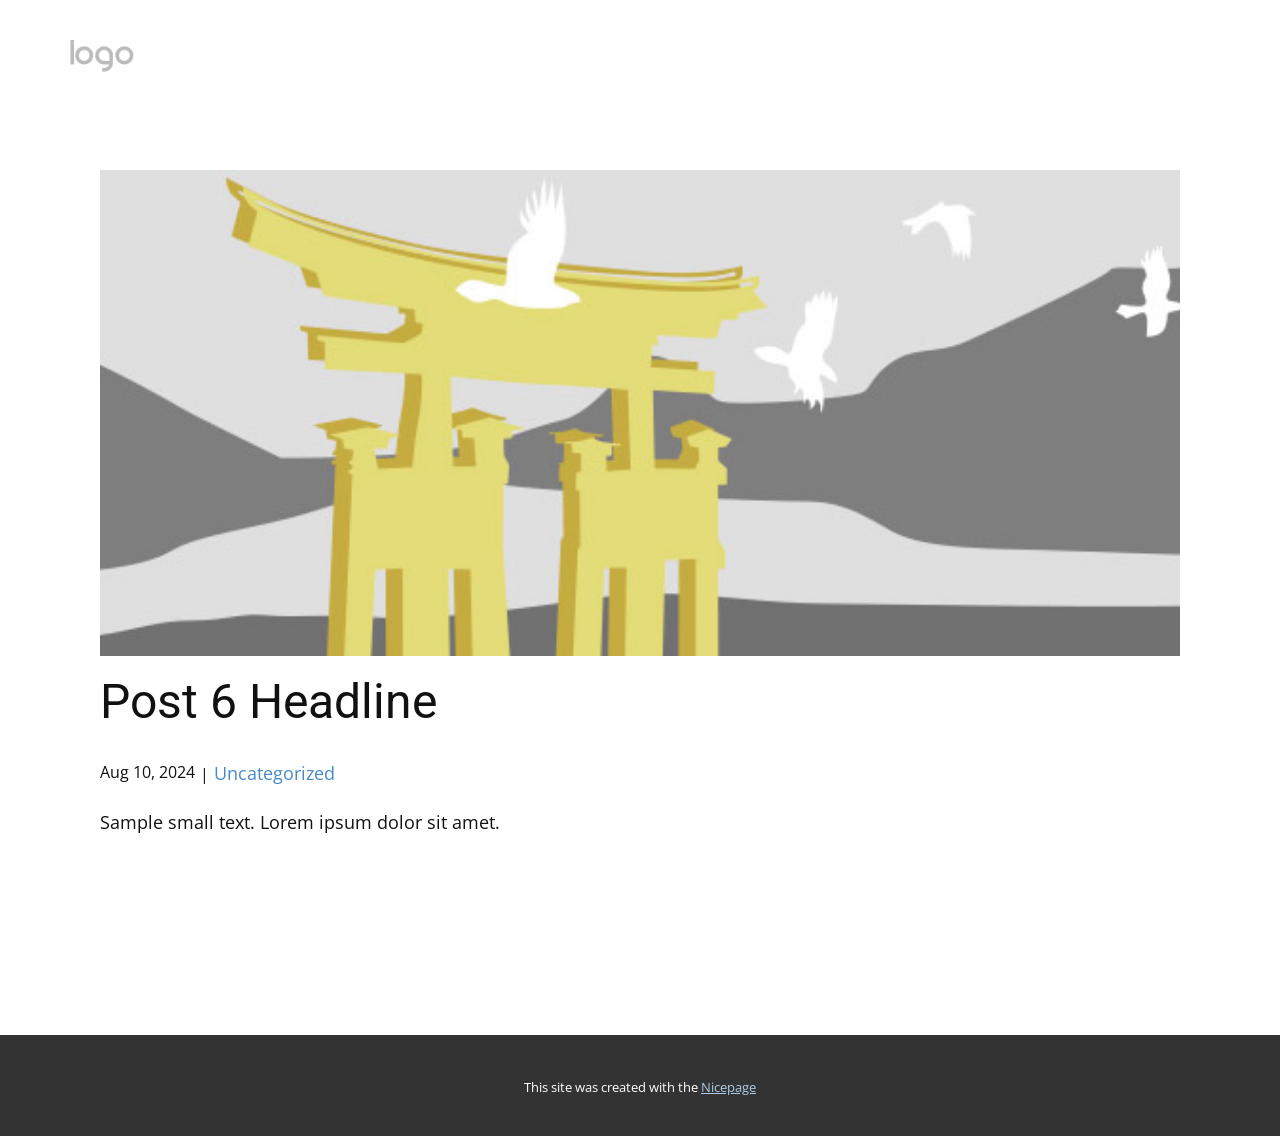
<file: blog/post-5.html>
<!DOCTYPE html>
<html style="font-size: 16px;" lang="en"><head>
    <meta name="viewport" content="width=device-width, initial-scale=1.0">
    <meta charset="utf-8">
    <meta name="keywords" content="Post 1 Headline">
    <meta name="description" content="">
    <title>Post 6 Headline</title>
    <link rel="stylesheet" href="../nicepage.css" media="screen">
<link rel="stylesheet" href="../Post-Template.css" media="screen">
    <script class="u-script" type="text/javascript" src="../jquery.js" defer=""></script>
    <script class="u-script" type="text/javascript" src="../nicepage.js" defer=""></script>
    <meta name="generator" content="Nicepage 7.4.4, nicepage.com">
    
    
    
    <link id="u-theme-google-font" rel="stylesheet" href="https://fonts.googleapis.com/css?family=Roboto:100,100i,300,300i,400,400i,500,500i,700,700i,900,900i|Open+Sans:300,300i,400,400i,500,500i,600,600i,700,700i,800,800i">
    <script type="application/ld+json">{
		"@context": "http://schema.org",
		"@type": "Organization",
		"name": "",
		"logo": "images/default-logo.png"
}</script>
    <meta name="theme-color" content="#478ac9">
  <meta data-intl-tel-input-cdn-path="intlTelInput/"></head>
  <body data-path-to-root="./" data-include-products="false" class="u-body u-xl-mode" data-lang="en"><header class="u-clearfix u-header u-header" id="sec-d889"><div class="u-clearfix u-sheet u-valign-middle u-sheet-1">
        <a href="#" class="u-image u-logo u-image-1">
          <img src="../images/default-logo.png" class="u-logo-image u-logo-image-1">
        </a>
        <nav class="u-menu u-menu-dropdown u-offcanvas u-menu-1">
          <div class="menu-collapse" style="font-size: 1rem; letter-spacing: 0px;">
            <a class="u-button-style u-custom-left-right-menu-spacing u-custom-padding-bottom u-custom-top-bottom-menu-spacing u-hamburger-link u-nav-link u-text-active-palette-1-base u-text-hover-palette-2-base" href="#">
              <svg class="u-svg-link" viewBox="0 0 24 24"><use xlink:href="#menu-hamburger"></use></svg>
              <svg class="u-svg-content" version="1.1" id="menu-hamburger" viewBox="0 0 16 16" x="0px" y="0px" xmlns:xlink="http://www.w3.org/1999/xlink" xmlns="http://www.w3.org/2000/svg"><g><rect y="1" width="16" height="2"></rect><rect y="7" width="16" height="2"></rect><rect y="13" width="16" height="2"></rect>
</g></svg>
            </a>
          </div>
          <div class="u-nav-container"></div>
          <div class="u-nav-container-collapse">
            <div class="u-black u-container-style u-inner-container-layout u-opacity u-opacity-95 u-sidenav">
              <div class="u-inner-container-layout u-sidenav-overflow">
                <div class="u-menu-close"></div>
                <ul class="u-align-center u-nav u-popupmenu-items u-unstyled u-nav-1"><li class="u-nav-item"><a class="u-button-style u-nav-link" href="../">Home</a>
</li></ul>
              </div>
            </div>
            <div class="u-black u-menu-overlay u-opacity u-opacity-70"></div>
          </div>
        </nav>
      </div></header>
    <section class="u-align-center u-clearfix u-section-1" id="sec-af77">
      <div class="u-clearfix u-sheet u-valign-middle-md u-valign-middle-sm u-valign-middle-xs u-sheet-1"><!--post_details--><!--post_details_options_json--><!--{"source":""}--><!--/post_details_options_json--><!--blog_post-->
        <div class="u-container-style u-expanded-width u-post-details u-post-details-1">
          <div class="u-container-layout u-valign-middle u-container-layout-1"><!--blog_post_image-->
            <img alt="" class="u-blog-control u-expanded-width u-image u-image-default u-image-1" src="../images/8ad73f3c.jpeg"><!--/blog_post_image--><!--blog_post_header-->
            <h2 class="u-blog-control u-text u-text-1">Post 6 Headline</h2><!--/blog_post_header--><!--blog_post_metadata-->
            <div class="u-blog-control u-metadata u-metadata-1"><!--blog_post_metadata_date-->
              <span class="u-meta-date u-meta-icon">Aug 10, 2024</span><!--/blog_post_metadata_date--><!--blog_post_metadata_category-->
              <span class="u-meta-category u-meta-icon"><a href="../blog/blog.html#/blog-1///">Uncategorized</a></span><!--/blog_post_metadata_category--><!--blog_post_metadata_comments-->
              <!--/blog_post_metadata_comments-->
            </div><!--/blog_post_metadata--><!--blog_post_content-->
            <div class="u-align-justify u-blog-control u-post-content u-text u-text-2 fr-view">
  Sample small text. Lorem ipsum dolor sit amet.
  </div><!--/blog_post_content-->
          </div>
        </div><!--/blog_post--><!--/post_details-->
      </div>
    </section>
    
    
    
    <footer class="u-align-center u-clearfix u-container-align-center u-footer u-white u-footer" id="sec-e92b"><div class="u-clearfix u-sheet u-sheet-1"></div></footer>
    <section class="u-backlink u-clearfix u-grey-80">
      <p class="u-text">
        <span>This site was created with the </span>
        <a class="u-link" href="https://nicepage.com/" target="_blank" rel="nofollow">
          <span>Nicepage</span>
        </a>
      </p>
    </section>
  
</body></html>
</file>
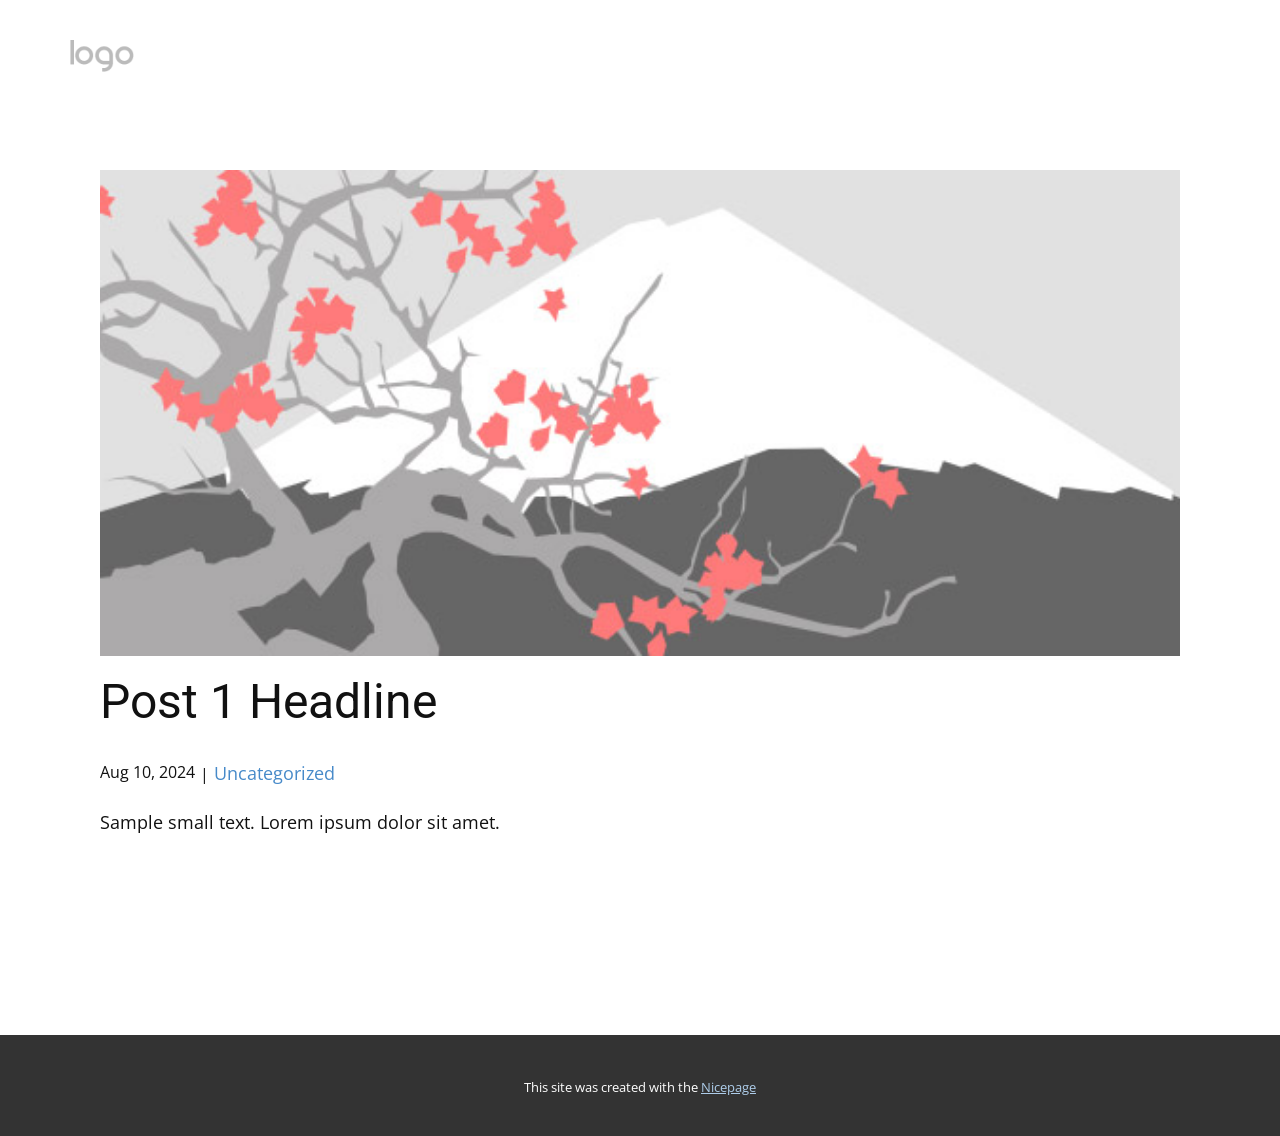
<file: blog/post.html>
<!DOCTYPE html>
<html style="font-size: 16px;" lang="en"><head>
    <meta name="viewport" content="width=device-width, initial-scale=1.0">
    <meta charset="utf-8">
    <meta name="keywords" content="Post 1 Headline">
    <meta name="description" content="">
    <title>Post 1 Headline</title>
    <link rel="stylesheet" href="../nicepage.css" media="screen">
<link rel="stylesheet" href="../Post-Template.css" media="screen">
    <script class="u-script" type="text/javascript" src="../jquery.js" defer=""></script>
    <script class="u-script" type="text/javascript" src="../nicepage.js" defer=""></script>
    <meta name="generator" content="Nicepage 7.4.4, nicepage.com">
    
    
    
    <link id="u-theme-google-font" rel="stylesheet" href="https://fonts.googleapis.com/css?family=Roboto:100,100i,300,300i,400,400i,500,500i,700,700i,900,900i|Open+Sans:300,300i,400,400i,500,500i,600,600i,700,700i,800,800i">
    <script type="application/ld+json">{
		"@context": "http://schema.org",
		"@type": "Organization",
		"name": "",
		"logo": "images/default-logo.png"
}</script>
    <meta name="theme-color" content="#478ac9">
  <meta data-intl-tel-input-cdn-path="intlTelInput/"></head>
  <body data-path-to-root="./" data-include-products="false" class="u-body u-xl-mode" data-lang="en"><header class="u-clearfix u-header u-header" id="sec-d889"><div class="u-clearfix u-sheet u-valign-middle u-sheet-1">
        <a href="#" class="u-image u-logo u-image-1">
          <img src="../images/default-logo.png" class="u-logo-image u-logo-image-1">
        </a>
        <nav class="u-menu u-menu-dropdown u-offcanvas u-menu-1">
          <div class="menu-collapse" style="font-size: 1rem; letter-spacing: 0px;">
            <a class="u-button-style u-custom-left-right-menu-spacing u-custom-padding-bottom u-custom-top-bottom-menu-spacing u-hamburger-link u-nav-link u-text-active-palette-1-base u-text-hover-palette-2-base" href="#">
              <svg class="u-svg-link" viewBox="0 0 24 24"><use xlink:href="#menu-hamburger"></use></svg>
              <svg class="u-svg-content" version="1.1" id="menu-hamburger" viewBox="0 0 16 16" x="0px" y="0px" xmlns:xlink="http://www.w3.org/1999/xlink" xmlns="http://www.w3.org/2000/svg"><g><rect y="1" width="16" height="2"></rect><rect y="7" width="16" height="2"></rect><rect y="13" width="16" height="2"></rect>
</g></svg>
            </a>
          </div>
          <div class="u-nav-container"></div>
          <div class="u-nav-container-collapse">
            <div class="u-black u-container-style u-inner-container-layout u-opacity u-opacity-95 u-sidenav">
              <div class="u-inner-container-layout u-sidenav-overflow">
                <div class="u-menu-close"></div>
                <ul class="u-align-center u-nav u-popupmenu-items u-unstyled u-nav-1"><li class="u-nav-item"><a class="u-button-style u-nav-link" href="../">Home</a>
</li></ul>
              </div>
            </div>
            <div class="u-black u-menu-overlay u-opacity u-opacity-70"></div>
          </div>
        </nav>
      </div></header>
    <section class="u-align-center u-clearfix u-section-1" id="sec-af77">
      <div class="u-clearfix u-sheet u-valign-middle-md u-valign-middle-sm u-valign-middle-xs u-sheet-1"><!--post_details--><!--post_details_options_json--><!--{"source":""}--><!--/post_details_options_json--><!--blog_post-->
        <div class="u-container-style u-expanded-width u-post-details u-post-details-1">
          <div class="u-container-layout u-valign-middle u-container-layout-1"><!--blog_post_image-->
            <img alt="" class="u-blog-control u-expanded-width u-image u-image-default u-image-1" src="../images/0fd3416c.jpeg"><!--/blog_post_image--><!--blog_post_header-->
            <h2 class="u-blog-control u-text u-text-1">Post 1 Headline</h2><!--/blog_post_header--><!--blog_post_metadata-->
            <div class="u-blog-control u-metadata u-metadata-1"><!--blog_post_metadata_date-->
              <span class="u-meta-date u-meta-icon">Aug 10, 2024</span><!--/blog_post_metadata_date--><!--blog_post_metadata_category-->
              <span class="u-meta-category u-meta-icon"><a href="../blog/blog.html#/blog-1///">Uncategorized</a></span><!--/blog_post_metadata_category--><!--blog_post_metadata_comments-->
              <!--/blog_post_metadata_comments-->
            </div><!--/blog_post_metadata--><!--blog_post_content-->
            <div class="u-align-justify u-blog-control u-post-content u-text u-text-2 fr-view">
  Sample small text. Lorem ipsum dolor sit amet.
  </div><!--/blog_post_content-->
          </div>
        </div><!--/blog_post--><!--/post_details-->
      </div>
    </section>
    
    
    
    <footer class="u-align-center u-clearfix u-container-align-center u-footer u-white u-footer" id="sec-e92b"><div class="u-clearfix u-sheet u-sheet-1"></div></footer>
    <section class="u-backlink u-clearfix u-grey-80">
      <p class="u-text">
        <span>This site was created with the </span>
        <a class="u-link" href="https://nicepage.com/" target="_blank" rel="nofollow">
          <span>Nicepage</span>
        </a>
      </p>
    </section>
  
</body></html>
</file>
